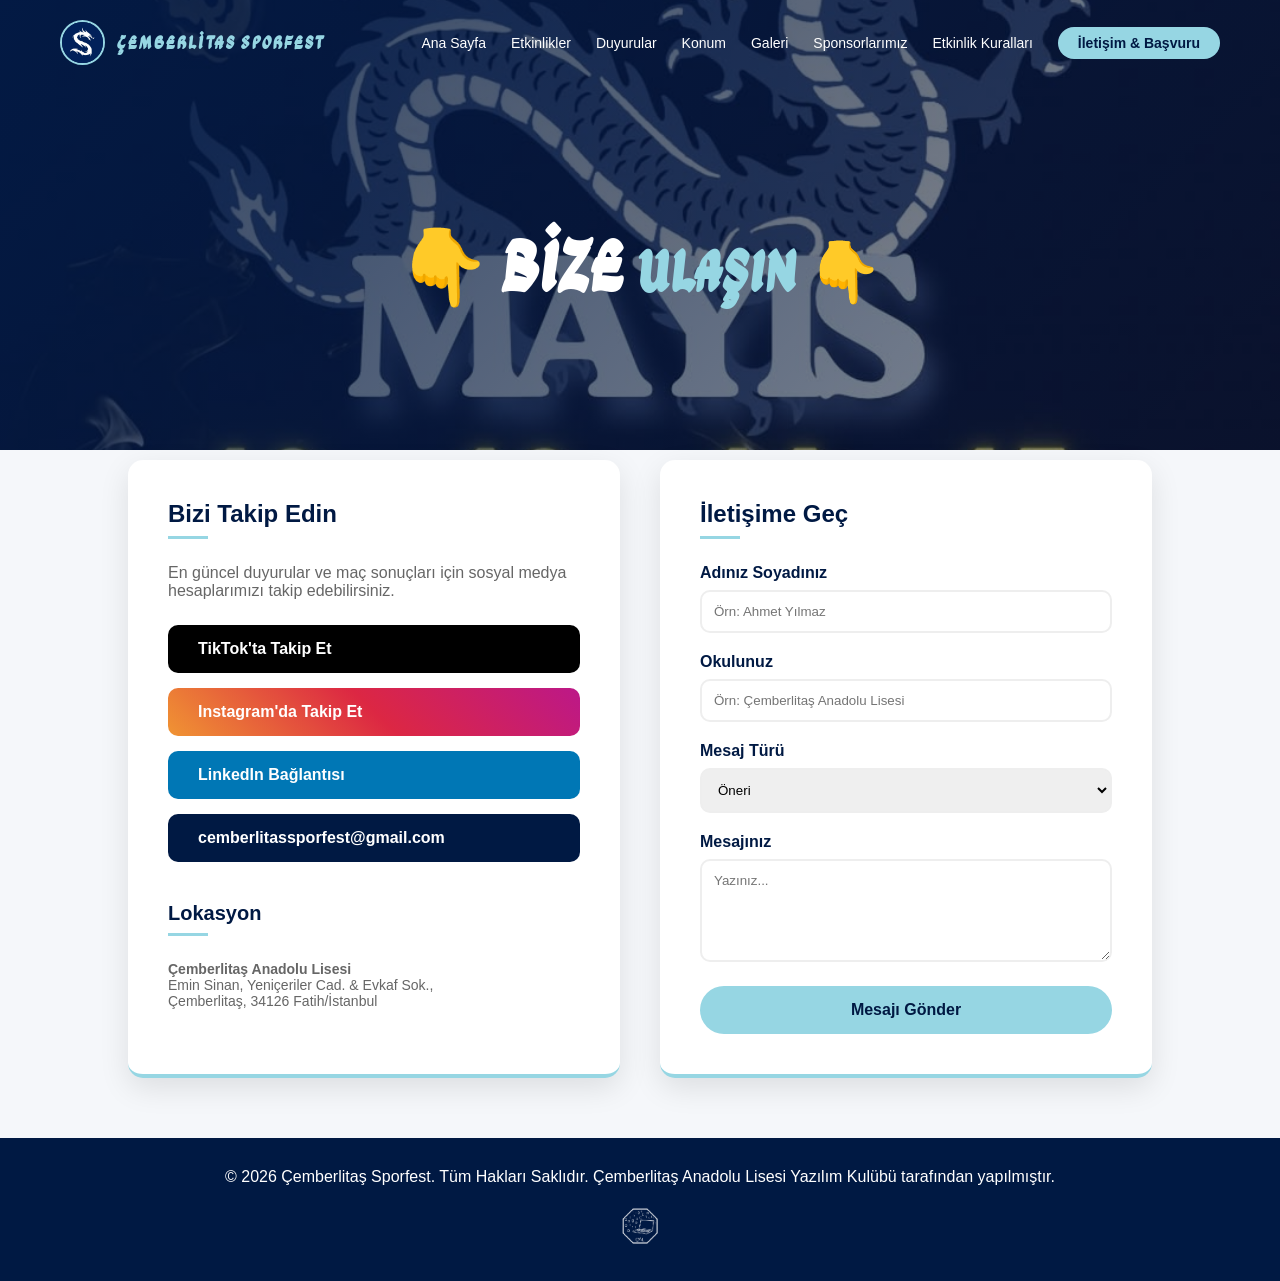
<file: iletisim.html>
<!DOCTYPE html>
<html lang="tr">

<head>
    <meta charset="UTF-8">
    <meta name="viewport" content="width=device-width, initial-scale=1.0">
    <title>İletişim & Başvuru | Çemberlitaş Sporfest '26</title>
    <link rel="stylesheet" href="style.css?v=5">
    <script src="script.js"></script>

    <link rel="icon" type="image/png" href="image/sporfest.jpg">
    

</head>

<body>
    <nav class="navbar">
        <div class="navbar-container">
            <div class="navbar-logo">
                <a href="index.html">
                    <img src="image/sporfest.jpg" alt="Logo"
                        style="height: 45px; border-radius: 50%; border: 2px solid var(--primary-light);" />
                    <h1><span class="special-font">Çemberlitas </span><span class="special-font">Sporfest</span></h1>
                </a>
            </div>

            <div class="menu-toggle" id="mobile-menu">
                <span class="bar"></span>
                <span class="bar"></span>
                <span class="bar"></span>
            </div>

            <ul class="navbar-menu">
                <li><a href="index.html" class="navbar-link">Ana Sayfa</a></li>
                <li><a href="index.html#etkinlikler" class="navbar-link">Etkinlikler</a></li>
                <li><a href="index.html#duyurular" class="navbar-link">Duyurular</a></li>
                <li><a href="index.html#venue" class="navbar-link">Konum</a></li>
                <li><a href="index.html#galeri" class="navbar-link">Galeri</a></li>
                <li><a href="index.html#sponsorlarimiz" class="navbar-link">Sponsorlarımız</a></li>
                <li><a href="#kurallar" class="navbar-link">Etkinlik Kuralları</a></li>
                <li><a href="iletisim.html" class="navbar-link nav-btn">İletişim & Başvuru</a></li>
            </ul>
        </div>
    </nav>

    <div class="contact-header">
        <h2>👇 Bize <span class="special-font">Ulaşın 👇</span></h2>
    </div>

    <div class="contact-wrapper">
        <div class="info-card">
            <h3>Bizi Takip Edin</h3>
            <p style="margin-bottom: 25px; color: #666;">En güncel duyurular ve maç sonuçları için sosyal medya
                hesaplarımızı takip edebilirsiniz.</p>

            <div class="social-list">
                <a href="https://www.tiktok.com/@cemberlitassporfest" target="_blank" class="social-link tiktok">
                    <i class="fab fa-tiktok"></i> TikTok'ta Takip Et
                </a>
                <a href="https://www.instagram.com/cemberlitasporfest/" target="_blank" class="social-link instagram">
                    <i class="fab fa-instagram"></i> Instagram'da Takip Et
                </a>
                <a href="https://www.linkedin.com/company/cemberlitasportfest/" target="_blank"
                    class="social-link linkedin">
                    <i class="fab fa-linkedin-in"></i> LinkedIn Bağlantısı
                </a>
                <div class="social-link email-info">
                    <i class="fas fa-envelope"></i> cemberlitassporfest@gmail.com
                </div>
            </div>

            <div style="margin-top: 40px;">
                <h3 style="font-size: 20px;">Lokasyon</h3>
                <p style="color: #666; margin-top: 10px; font-size: 14px;">
                    <i class="fas fa-school"></i> <strong>Çemberlitaş Anadolu Lisesi</strong><br>
                    Emin Sinan, Yeniçeriler Cad. & Evkaf Sok.,<br>
                    Çemberlitaş, 34126 Fatih/İstanbul
                </p>
            </div>
        </div>


        <div class="form-card">
            <h3>İletişime Geç</h3>
            <form action="https://formspree.io/f/xkokyzzd" method="POST">
                <div class="form-group">
                    <label>Adınız Soyadınız</label>
                    <input type="text" name="name" placeholder="Örn: Ahmet Yılmaz" required>
                </div>

                <div class="form-group">
                    <label>Okulunuz</label>
                    <input type="text" name="class" placeholder="Örn: Çemberlitaş Anadolu Lisesi" required>
                </div>

                <div class="form-group">
                    <label>Mesaj Türü</label>
                    <select name="branch">
                        <option value="oneri">Öneri</option>
                        <option value="sikayet">Şikayet</option>
                        <option value="diger">Diğer</option>
                    </select>
                </div>

                <div class="form-group">
                    <label>Mesajınız</label>
                    <textarea name="message" rows="5" placeholder="Yazınız..."></textarea>
                </div>

                <button type="submit" class="btn-submit">Mesajı Gönder</button>
            </form>
        </div>
    </div>


    <footer>
        <p>© 2026 Çemberlitaş Sporfest. Tüm Hakları Saklıdır. Çemberlitaş Anadolu Lisesi Yazılım Kulübü tarafından
            yapılmıştır.</p>
        <img src="image/yazilim.png" alt="Yazılım Kulübü Logosu" class="footer-logo">
    </footer>
</body>

</html>
</file>
<file: style.css>
:root {
    --primary-dark: #001943;
    --primary-light: #96d6e3;
    --accent-gray: #637791;
    --text-white: #f5f7fa;
    --bg-light: #f5f7fa;
}

* {
    margin: 0;
    padding: 0;
    box-sizing: border-box;
    font-family: 'Seguo UI', Tahoma, Geneva, Verdana, sans-serif;
}

body {
    background: var(--bg-light);
    color: #333;
    overflow-x: hidden;
    display: flex;
    flex-direction: column;
    min-height: 100vh;
}

main {
    flex: 1 0 auto;
}

.navbar {
    background: transparent;
    padding: 20px 0;
    position: fixed;
    width: 100%;
    top: 0;
    z-index: 1000;
    transition: all 0.4s ease;
}

.navbar.scrolled {
    background: var(--primary-dark);
    padding: 10px 0;
    box-shadow: 0 2px 10px rgba(0, 0, 0, 0.3);
}

.navbar-container {
    max-width: 1200px;
    margin: 0 auto;
    display: flex;
    justify-content: space-between;
    align-items: center;
    padding: 0 20px;
}

.navbar-logo a {
    display: flex;
    align-items: center;
    text-decoration: none;
    gap: 12px;
    transition: transform 0.3s ease;
}

.navbar-logo a:hover {
    transform: scale(1.02);
}

.navbar-logo h1 {
    display: flex;
    flex-wrap: wrap;
    gap: 5px;
    line-height: 1;
    color: var(--primary-light);
    font-size: 24px;
    letter-spacing: 2px;
}

.navbar-menu {
    display: flex;
    list-style: none;
    gap: 25px;
    align-items: center;
}

.navbar-link {
    color: white;
    text-decoration: none;
    font-weight: 500;
    transition: 0.3s;
    font-size: 14px;
}

.navbar-link:hover {
    color: var(--primary-light);
}

.nav-btn {
    background: var(--primary-light);
    color: var(--primary-dark) !important;
    padding: 8px 20px;
    border-radius: 50px;
    font-weight: bold !important;
}

.nav-btn:hover {
    background: white;
    transform: translateY(-2px);
}

.menu-toggle {
    display: none;
    flex-direction: column;
    cursor: pointer;
    gap: 5px;
    z-index: 1001;
    padding: 5px;
}

.bar {
    display: block;
    width: 25px;
    height: 3px;
    background-color: var(--primary-light);
    transition: 0.3s;
    border-radius: 3px;
}

.navbar.scrolled .bar {
    background-color: white;
}

.hero {
    height: 100vh;
    background: linear-gradient(135deg, rgba(0, 25, 67, 0.9) 0%, rgba(0, 0, 0, 0.4) 100%),
        url('image/etkinlik.jpeg');
    background-size: cover;
    background-position: center 5%;
    display: flex;
    align-items: center;
    justify-content: center;
    color: white;
    text-align: center;
    padding-top: 60px;
}

.hero-content h2 {
    font-size: 70px;
    margin-bottom: 20px;
    animation: fadeInUp 1s ease;
    color: white;
    font-family: 'GaMaamli', cursive;
}

@font-face {
    font-family: "GaMaamli";
    src: url("./GaMaamli-Regular.ttf") format("truetype");
    font-weight: normal;
    font-style: normal;
}

.countdown-container {
    display: flex;
    justify-content: center;
    gap: 20px;
    margin: 30px 0;
    animation: fadeInUp 1.2s ease;
}

.countdown-item {
    background: rgba(255, 255, 255, 0.1);
    padding: 15px;
    border-radius: 10px;
    min-width: 90px;
    backdrop-filter: blur(5px);
    border: 1px solid rgba(150, 214, 227, 0.3);
}

.countdown-value {
    display: block;
    font-size: 32px;
    font-weight: bold;
    color: var(--primary-light);
}

.countdown-label {
    font-size: 12px;
    text-transform: uppercase;
}

.btn-primary {
    padding: 12px 35px;
    background: var(--primary-light);
    color: var(--primary-dark);
    text-decoration: none;
    font-weight: bold;
    border-radius: 50px;
    transition: 0.3s;
    display: inline-block;
    border: none;
    cursor: pointer;
}

.btn-primary:hover {
    transform: scale(1.05);
    background: white;
    box-shadow: 0 5px 15px rgba(0, 0, 0, 0.3);
}

section {
    padding: 80px 10%;
}

.section-title {
    text-align: center;
    font-size: 36px;
    margin-bottom: 50px;
    color: var(--primary-dark);
    position: relative;
}

.section-title::after {
    content: '';
    width: 60px;
    height: 4px;
    background: var(--primary-light);
    display: block;
    margin: 10px auto;
}

.cards {
    display: flex;
    flex-wrap: wrap;
    justify-content: center;
    gap: 25px;
}

.card {
    background: white;
    padding: 30px;
    border-radius: 15px;
    transition: 0.4s;
    border-bottom: 4px solid var(--primary-light);
    box-shadow: 0 5px 15px rgba(0, 0, 0, 0.05);
    width: 300px;
}

.card:hover {
    transform: translateY(-10px);
    box-shadow: 0 15px 30px rgba(0, 0, 0, 0.1);
}

.venue-background {
    background: #eef2f7;
    padding: 80px 10%;
}

.venue-container {
    display: flex;
    flex-wrap: wrap;
    gap: 40px;
    align-items: center;
}

.venue-text-wrapper {
    flex: 1;
    min-width: 300px;
}

.venue-map {
    width: 100%;
    border-radius: 15px;
    overflow: hidden;
    box-shadow: 0 10px 20px rgba(0, 0, 0, 0.1);
}

.venue-map iframe {
    width: 100%;
    height: 350px;
    border: 0;
}

.gallery {
    display: grid;
    grid-template-columns: repeat(auto-fit, minmax(200px, 1fr));
    gap: 15px;
}

.gallery img {
    width: 100%;
    height: 200px;
    object-fit: cover;
    border-radius: 10px;
    cursor: pointer;
    transition: 0.3s;
}

.gallery img:hover {
    transform: scale(1.6);
    filter: brightness(1.1);
}

.gallery img.expanded {
    position: relative;
    z-index: 100;
    transform: scale(1.05);
    box-shadow: 0 20px 40px rgba(0, 0, 0, 0.4);
    border-radius: 15px;
    max-width: 95vw;
    margin: 0 auto;
    object-fit: contain;
}

.special-font {
    font-family: 'GaMaamli', cursive;
    font-size: 0.8em;
    color: var(--primary-light);
}

.contact-header {
    height: 50vh;
    background: linear-gradient(135deg, rgba(0, 25, 67, 0.85) 0%, rgba(0, 0, 0, 0.4) 100%),
        url('image/etkinlik.jpeg');
    background-size: cover;
    background-position: center 60%;
    display: flex;
    align-items: center;
    justify-content: center;
    color: white;
    text-align: center;
    padding-top: 80px;
}

.contact-header h2 {
    font-size: 72px;
    font-family: 'GaMaamli', cursive;
    animation: fadeInUp 1s ease;
}

.contact-wrapper {
    padding: 60px 10%;
    display: grid;
    grid-template-columns: repeat(auto-fit, minmax(350px, 1fr));
    gap: 40px;
    max-width: 1300px;
    margin: -50px auto 0;
    position: relative;
    z-index: 10;
}

.info-card,
.form-card {
    background: white;
    padding: 40px;
    border-radius: 15px;
    border-bottom: 4px solid var(--primary-light);
    box-shadow: 0 10px 30px rgba(0, 0, 0, 0.1);
}

.info-card h3,
.form-card h3 {
    font-size: 24px;
    color: var(--primary-dark);
    margin-bottom: 25px;
    position: relative;
}

.info-card h3::after,
.form-card h3::after {
    content: '';
    width: 40px;
    height: 3px;
    background: var(--primary-light);
    display: block;
    margin-top: 8px;
}

.social-list {
    display: flex;
    flex-direction: column;
    gap: 15px;
}

.social-link {
    display: flex;
    align-items: center;
    padding: 15px;
    border-radius: 10px;
    text-decoration: none;
    color: white;
    font-weight: bold;
    transition: 0.3s;
}

.tiktok {
    background: #000;
}

.instagram {
    background: linear-gradient(45deg, #f09433, #dc2743, #bc1888);
}

.linkedin {
    background: #0077b5;
}

.email-info {
    background: var(--primary-dark);
}

.social-link:hover {
    transform: translateX(10px);
    filter: brightness(1.1);
}

.social-link i {
    margin-right: 15px;
    font-size: 20px;
}

.form-group {
    margin-bottom: 20px;
}

.form-group label {
    display: block;
    margin-bottom: 8px;
    font-weight: 600;
    color: var(--primary-dark);
}

.form-group input,
.form-group select,
.form-group textarea {
    width: 100%;
    padding: 12px;
    border: 2px solid #eee;
    border-radius: 10px;
    outline: none;
    transition: 0.3s;
}

.form-group input:focus,
.form-group select:focus,
.form-group textarea:focus {
    border-color: var(--primary-light);
}

.btn-submit {
    width: 100%;
    padding: 15px;
    background: var(--primary-light);
    color: var(--primary-dark);
    border: none;
    border-radius: 50px;
    font-weight: bold;
    font-size: 16px;
    cursor: pointer;
    transition: 0.3s;
}

.btn-submit:hover {
    background: var(--primary-dark);
    color: white;
    transform: translateY(-3px);
    box-shadow: 0 5px 15px rgba(0, 0, 0, 0.2);
}

#duyurular .card {
    width: 100%;
    max-width: 1100px;
    margin: 0 auto 20px;
    display: block;
    padding: 25px 40px;
    border-radius: 12px;
    transition: transform 0.2s ease;
}

#duyurular .card:hover {
    transform: translateX(10px);
}

.slider {
    width: 100%;
    height: 150px;
    margin: auto;
    overflow: hidden;
    position: relative;
    background: rgba(0, 32, 89, 0.1);
}

.slide-track {
    display: flex;
    width: calc(450px * 8);
    animation: scroll 25s linear infinite;
}

.slide {
    width: 450px;
    height: 150px;
    display: flex;
    align-items: center;
    justify-content: center;
    padding: 17px;
}

.slide img {
    width: 100%;
    height: auto;
    object-fit: contain;
    transition: transform 0.3s ease;
}

.slide img:hover {
    transform: scale(1.1);
}

.slider:hover .slide-track {
    animation-play-state: paused;
}

.slider::before,
.slider::after {
    content: "";
    height: 100%;
    position: absolute;
    width: 150px;
    z-index: 2;
    pointer-events: none;
}

.slider::before {
    left: 0;
    background: linear-gradient(to right, rgba(255, 255, 255, 0.1), transparent);
}

.slider::after {
    right: 0;
    background: linear-gradient(to left, rgba(255, 255, 255, 0.1), transparent);
}

footer {
    flex-shrink: 0;
    background: var(--primary-dark);
    color: white;
    text-align: center;
    padding: 30px 20px;
    display: flex;
    flex-direction: column;
    align-items: center;
    gap: 15px;
}

.footer-logo {
    width: 50px;
    opacity: 0.8;
}

body>.menu-toggle#mobile-menu,
#venue+.menu-toggle {
    display: none !important;
    visibility: hidden !important;
    opacity: 0 !important;
    pointer-events: none !important;
    height: 0 !important;
    width: 0 !important;
    position: absolute !important;
}

.navbar .menu-toggle {
    display: none;
}

@keyframes fadeInUp {
    from {
        opacity: 0;
        transform: translateY(30px);
    }

    to {
        opacity: 1;
        transform: translateY(0);
    }
}

@keyframes scroll {
    0% {
        transform: translateX(0);
    }

    100% {
        transform: translateX(calc(-450px * 4));
    }
}

html,
body {
    max-width: 100%;
    overflow-x: hidden;
    position: relative;
    width: 100%;
    margin: 0;
    padding: 0;
}

@media(max-width: 768px) {

    .hero h2,
    .hero-content h2 {
        font-size: 28px !important;
        padding: 0 15px;
        line-height: 1.3;
    }

    .navbar-menu {
        display: flex;
        flex-direction: column;
        justify-content: center;
        align-items: center;
        position: fixed;
        top: 0;
        left: 0;
        width: 100%;
        height: 0;
        background: rgba(10, 2, 50, 0.98);
        backdrop-filter: blur(20px);
        -webkit-backdrop-filter: blur(20px);
        padding: 0;
        margin: 0;
        overflow: hidden;
        transition: height 0.5s cubic-bezier(0.4, 0, 0.2, 1);
        z-index: 999;
    }

    .navbar-menu.active {
        height: 100vh;
    }

    .navbar-menu li {
        width: 100%;
        text-align: center;
        opacity: 0;
        transform: translateY(20px);
        transition: all 0.4s ease;
    }

    .menu-toggle {
        display: none !important;
    }

    .navbar .menu-toggle {
        display: flex !important;
        position: relative;
        z-index: 1001;
    }

    .navbar-menu.active li {
        opacity: 1;
        transform: translateY(0);
    }

    .navbar-link {
        font-size: 22px !important;
        padding: 12px;
        display: block;
        color: white;
        text-decoration: none;
    }

    .navbar-menu.active li:nth-child(1) {
        transition-delay: 0.1s;
    }

    .navbar-menu.active li:nth-child(2) {
        transition-delay: 0.15s;
    }

    .navbar-menu.active li:nth-child(3) {
        transition-delay: 0.2s;
    }

    .navbar-menu.active li:nth-child(4) {
        transition-delay: 0.25s;
    }

    .navbar-menu.active li:nth-child(5) {
        transition-delay: 0.3s;
    }

    .card,
    .event-card,
    .news-card {
        width: 90% !important;
        max-width: 400px;
        margin: 15px auto !important;
        float: none !important;
    }

    .countdown-container {
        gap: 8px;
        flex-wrap: wrap;
    }

    .countdown-item {
        min-width: 65px;
        padding: 8px;
    }

    .gallery {
        grid-template-columns: repeat(2, 1fr) !important;
        gap: 10px;
        padding: 10px;
    }

    .gallery img {
        height: 150px;
    }

    .gallery img.expanded {
        transform: scale(1.02);
        width: 100%;
        box-shadow: 0 10px 20px rgba(0, 0, 0, 0.3);
    }

    .contact-wrapper {
        grid-template-columns: 1fr !important;
        padding: 15px;
        gap: 20px;
    }

    .menu-toggle {
        display: flex !important;
        position: relative;
        z-index: 1001;
    }

    .menu-toggle.is-active .bar:nth-child(1) {
        transform: translateY(8px) rotate(45deg);
    }

    .menu-toggle.is-active .bar:nth-child(2) {
        opacity: 0;
    }

    .menu-toggle.is-active .bar:nth-child(3) {
        transform: translateY(-8px) rotate(-45deg);
    }

    .contact-header {
        padding: 100px 20px 20px;
        text-align: center;
        width: 100%;
        display: flex;
        flex-direction: column;
        align-items: center;
    }

    .contact-header h2 {
        font-size: 26px !important;
        line-height: 1.4;
        display: block;
        width: 100%;
    }

    .contact-header .special-font {
        font-size: 24px !important;
        display: inline-block;
        margin-top: 5px;
    }

    .contact-wrapper {
        grid-template-columns: 1fr !important;
        width: 100% !important;
        padding: 10px 15px;
        margin: 0 auto;
        gap: 25px;
    }

    .contact-form,
    .contact-info {
        width: 100% !important;
        padding: 20px !important;
        border-radius: 15px;
    }

    .form-group input,
    .form-group select,
    .form-group textarea {
        width: 100% !important;
        max-width: 100%;
        font-size: 16px !important;
        padding: 12px;
        display: block;
    }

    .btn-submit {
        width: 100% !important;
        padding: 15px;
        font-size: 18px;
    }

    .info-item {
        flex-direction: column;
        align-items: center;
        text-align: center;
        gap: 10px;
    }

    .program-container {
        padding: 10px;
    }
    
    .program-card {
        width: 100%;
        margin: 0 auto;
    }
}

@media (max-width: 480px) {
    .navbar-logo h1 {
        font-size: 16px;
    }

    .special-font {
        display: none;
    }

    footer p {
        font-size: 12px;
    }

    .contact-header h2 {
        font-size: 22px !important;
    }

    .contact-header {
        padding-top: 90px;
    }
}

.program-container {
    display: flex;
    justify-content: center;
    gap: 20px;
    padding: 20px;
    flex-wrap: wrap;
    max-width: 100%;
}

.program-card {
    background: white;
    border: 1px solid #e0e0e0;
    border-radius: 16px;
    padding: 0;
    width: 350px;
    max-width: 100%;
    transition: all 0.3s ease;
    box-sizing: border-box;
    box-shadow: 0 2px 8px rgba(0, 0, 0, 0.06);
}

.program-card:hover {
    transform: translateY(-8px);
    box-shadow: 0 8px 20px rgba(0, 0, 0, 0.12);
    border-color: var(--primary-light);
}

.card-header {
    background: #f3f4f6;
    padding: 20px 25px;
    border-bottom: 1px solid #e5e7eb;
    border-radius: 16px 16px 0 0;
}

.card-header h3 {
    font-size: 1.15rem;
    margin: 0;
    color: var(--primary-dark);
    font-weight: 600;
}

/* ========== KURALLAR LİSTESİ - İzole Styling ========== */
.kurallar-listesi {
    list-style: none;
    padding: 0;
    margin: 0;
}

.kurallar-listesi li {
    padding: 16px 25px;
    border-bottom: 1px dashed #e5e7eb;
    font-size: 0.95rem;
    color: #333;
    margin: 0;
}

.kurallar-listesi li:last-child {
    border-bottom: none;
}

.kurallar-listesi li span {
    font-weight: 600;
    color: var(--primary-dark);
    margin-right: 8px;
}

/* ========== SCHEDULE LIST - Eski Program Akışı İçin ========== */
.schedule-list {
    list-style: none;
    padding: 0;
    margin: 0;
}

.schedule-list li {
    padding: 15px 0;
    border-bottom: 1px dashed #444;
    font-size: 0.95rem;
    color: #000000;
}

.schedule-list li span {
    font-weight: bold;
    margin-right: 10px;
}

.schedule-list li:last-child {
    border-bottom: none;
}

.location {
    font-size: 0.8rem;
    color: #000000;
    float: right;
}

.subtitle {
    font-size: 0.9rem;
    font-weight: bold;
    color: #bbb;
    margin-bottom: 20px;
}

.map-frame {
    background-color: #3576a141;
    padding: 20px;
    border-radius: 25px;
    box-shadow: 0 10px 30px rgba(0, 0, 0, 0.5);
}

.map-header {
    color: #3d8ea6;
    text-align: center;
    font-weight: bold;
    padding-bottom: 15px;
    font-size: 1.1rem;
}

.map-frame iframe {
    border-radius: 15px;
    display: block;
}

.modal-overlay {
    display: none;
    position: fixed;
    top: 0; left: 0; width: 100%; height: 100%;
    background: rgba(0, 0, 0, 0.7);
    backdrop-filter: blur(5px);
    z-index: 9999;
    justify-content: center;
    align-items: center;
}

.modal-card {
    background: #fff;
    width: 95%;
    max-width: 650px;
    max-height: 85vh;
    border-radius: 15px;
    display: flex;
    flex-direction: column;
    position: relative;
    box-shadow: 0 15px 40px rgba(0,0,0,0.4);
    overflow: hidden;
}

.modal-header { padding: 20px; border-bottom: 1px solid #eee; text-align: center; }

.modal-body {
    padding: 0 20px 20px 20px;
    overflow-y: auto;
}

.modal-body::-webkit-scrollbar { width: 6px; }
.modal-body::-webkit-scrollbar-thumb { background: #ccc; border-radius: 10px; }

.timeline-header {
    display: grid;
    grid-template-columns: 110px 140px 1fr;
    font-weight: bold;
    padding: 15px 0;
    position: sticky; top: 0; background: white; z-index: 2;
    border-bottom: 2px solid #007bff;
}

.timeline-item {
    display: grid;
    grid-template-columns: 110px 140px 1fr;
    align-items: center;
    padding: 12px 0;
    border-bottom: 1px solid #f0f0f0;
}

.time { font-size: 0.85rem; font-weight: bold; color: #555; }

.tag {
    font-size: 0.7rem;
    padding: 4px 8px;
    border-radius: 4px;
    color: #fff;
    text-align: center;
    width: 120px;
    font-weight: bold;
}
.badminton { background-color: #17a2b8; }
.tabletennis { background-color: #ffc107; color: #000; }
.volleyball { background-color: #6f42c1; }
.basketball { background-color: #fd7e14; }
.branch { color: #ccc; text-align: center; width: 120px; }

.match { font-size: 0.9rem; padding-left: 10px; line-height: 1.4; }

.close-btn {
    position: absolute; top: 10px; right: 15px;
    background: none; border: none; font-size: 30px; cursor: pointer; z-index: 10;
}
</file>
